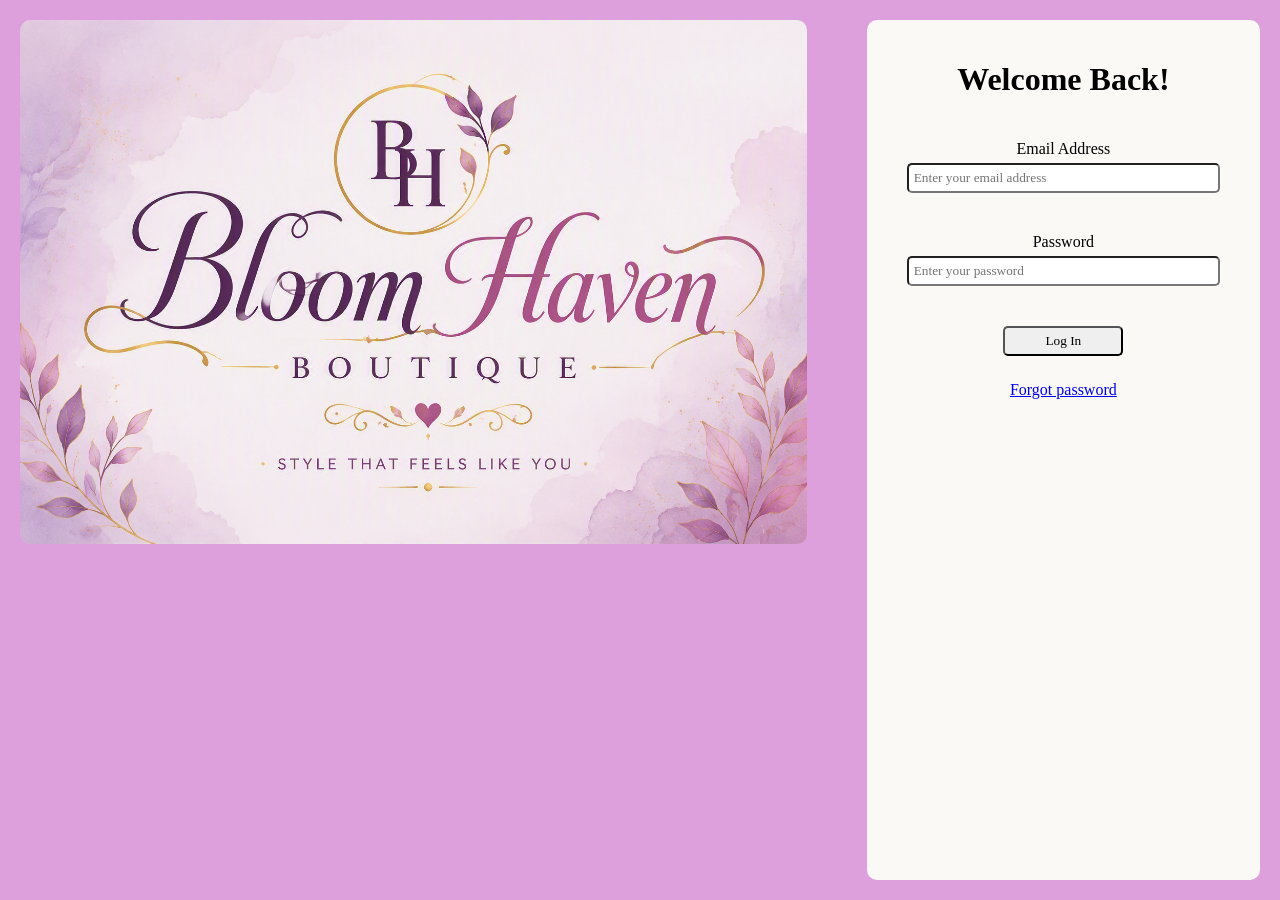
<file: index.html>
<!DOCTYPE html>
<html lang="en">

<head>
    <meta charset="UTF-8">
    <meta name="viewport" content="width=device-width, initial-scale=1.0">
    <title>Document</title>
    <link rel="stylesheet" href="style.css">
</head>

<body>
    <div class="container">
        <div class="imageContainer">
            <img src="Designer.png" alt="logo" width="600" class="img">
        </div>
        <div class="loginContainer">
            <form class="formContainer" novalidate>
                <h1>Welcome Back!</h1>
                <div class="labels">
                    <label for="email">Email Address</label>
                    <input id="email" class="textarea" type="email" placeholder="Enter your email address">
                    <span class = "error" id="emailError"></span>
                </div>

                <div class="labels">
                    
                    <label for="password">Password</label>
                    <input id="password" class="textarea" type="text" placeholder="Enter your password">
                    <span class = "error" id="pwdError"></span>
                </div>

                <div class="link">
                    <button type="submit" class="btn" id="login">Log In</button>
                    <a href="forgot password.html" class="btn url">Forgot password</a>
                </div>
            </form>

        </div>
    </div>
    <script>

        const form = document.querySelector(".formContainer");
        const email=document.getElementById('email');
        const password=document.getElementById('password');
        const emailError=document.getElementById('emailError');
        const passError=document.getElementById('pwdError');
        var emailRegex = /^[^\s@]+@[^\s@\.]+\.[^\s@]+$/;



        form.addEventListener('submit',(event)=>{
            event.preventDefault();

            emailError.textContent="";
            passError.textContent=""


            if (validate()) {
                window.location.href = "Home.html";
            }
           

            
        })
        function validate(){
            let isValid = true;
  
                if (email.value==="")
                {
                    console.log(email.value)
                    emailError.textContent="Email address cannot be empty";
                    isValid="false";
                }

                if(password.value==="")
                {
                    passError.textContent="Password cannot be empty";
                    isValid = false; 

                }

                if(password.value!=="" & password.value!="admin"){
                    passError.textContent="Invalid password";
                    isValid = false;
                }

                if(!emailRegex.test(email.value))
                {
                    emailError.textContent="Please enter a valid email"
                    isValid = false;
                }

                
                return isValid;
               

        }
    </script>
</body>

</html>
</file>
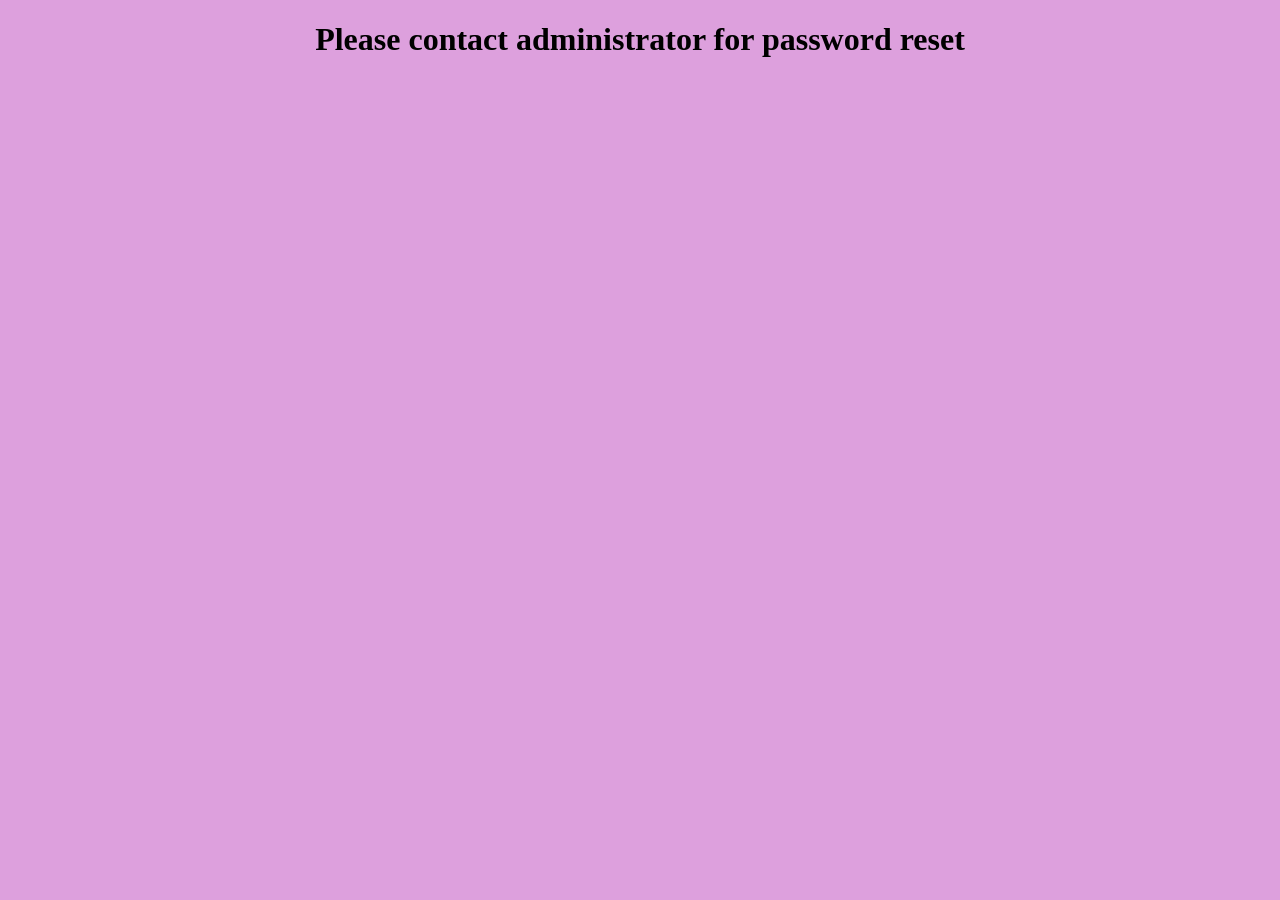
<file: forgot password.html>
<!DOCTYPE html>
<html lang="en">
<head>
    <meta charset="UTF-8">
    <meta name="viewport" content="width=device-width, initial-scale=1.0">
    <title>Forgot password</title>
    <link rel="stylesheet" href="style.css">
</head>
<body>
    <h1 style:"center">Please contact administrator for password reset</h1>
</body>
</html>
</file>
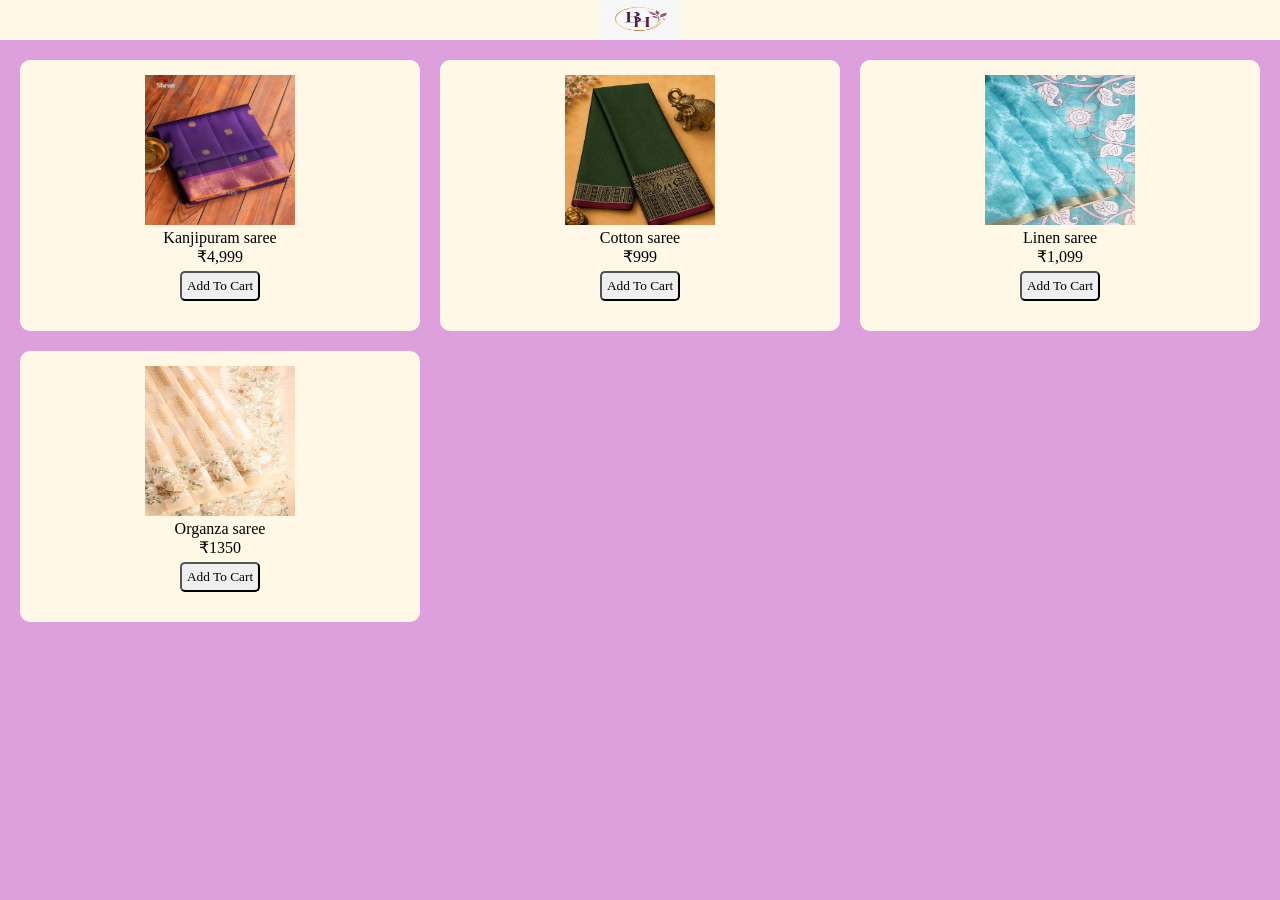
<file: Home.html>
<!DOCTYPE html>
<html lang="en">
<head>
    <meta charset="UTF-8">
    <meta name="viewport" content="width=device-width, initial-scale=1.0">
    <title>Bloom Haven Boutique</title>
    <link rel="stylesheet" href="style.css">
</head>
<body>
    <div class="nav">
        <img src="HomePageLogo.jpeg" class="logo" height:40px alt="homelogo" >
    </div>
    <div class="productContainer">
        <div class="product">
            <img src="kanjeevaram.png"  class="productImage">
            <div class="productName">Kanjipuram saree</div>
            <div class="price">₹4,999</div>
            <button class="btn">Add To Cart</button>
        </div>
         <div class="product">
            <img src="Cotton.png" class="productImage">
            <div class="productName">Cotton saree</div>
            <div class="price">₹999</div>
            <button class="btn">Add To Cart</button>
        </div>
         <div class="product">
            <img src="Linen.png"  class="productImage">
            <div class="productName">Linen saree</div>
            <div class="price">₹1,099</div>
            <button class="btn">Add To Cart</button>
        </div>
        <div class="product">
            <img src="organza.png"  class="productImage" >
            <div class="productName">Organza saree</div>
            <div class="price">₹1350</div>
            <button class="btn">Add To Cart</button>
        </div>
    </div>
</body>
</html>
</file>
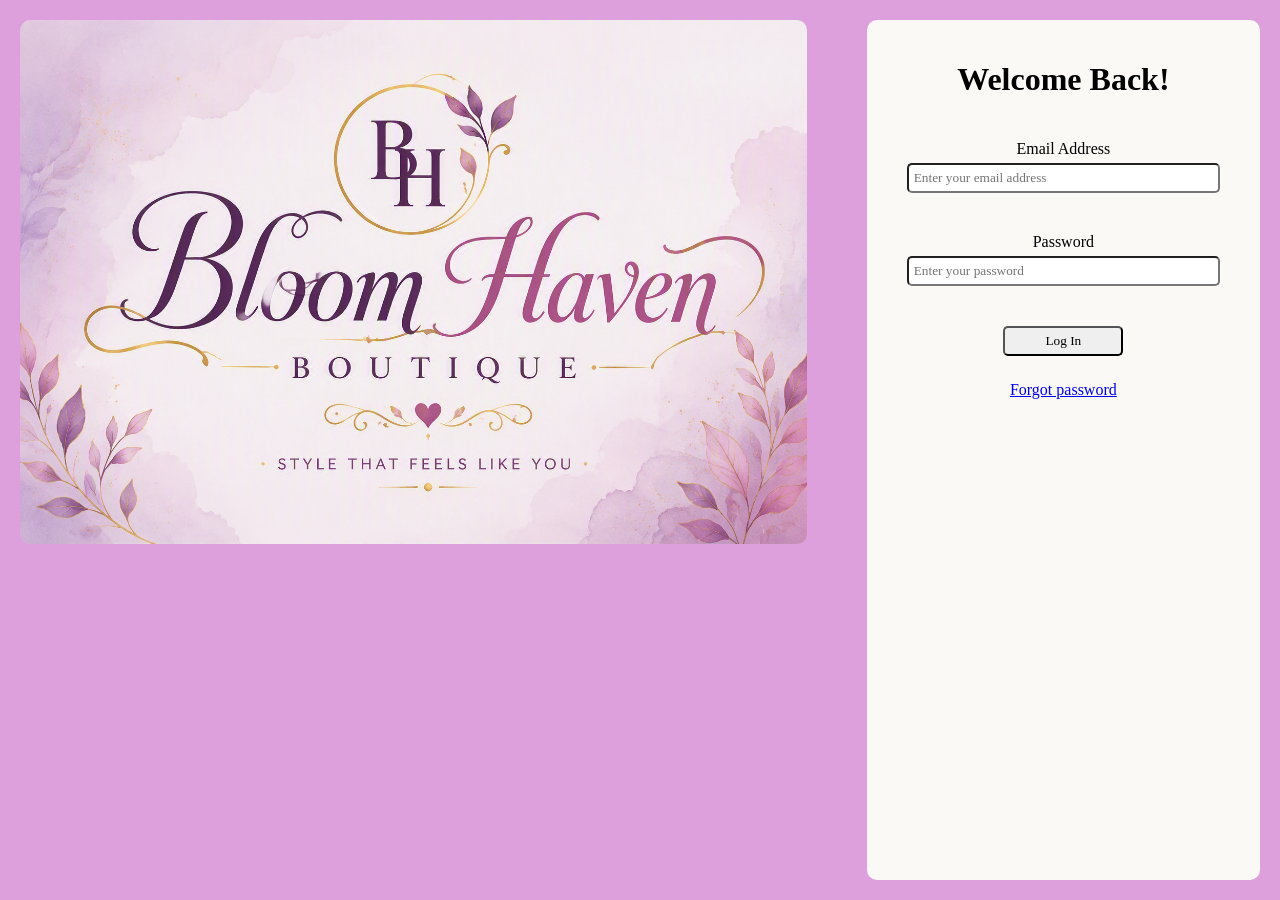
<file: login.html>
<!DOCTYPE html>
<html lang="en">

<head>
    <meta charset="UTF-8">
    <meta name="viewport" content="width=device-width, initial-scale=1.0">
    <title>Document</title>
    <link rel="stylesheet" href="style.css">
</head>

<body>
    <div class="container">
        <div class="imageContainer">
            <img src="Designer.png" alt="logo" width="600" class="img">
        </div>
        <div class="loginContainer">
            <form class="formContainer" novalidate>
                <h1>Welcome Back!</h1>
                <div class="labels">
                    <label for="email">Email Address</label>
                    <input id="email" class="textarea" type="email" placeholder="Enter your email address">
                    <span class = "error" id="emailError"></span>
                </div>

                <div class="labels">
                    
                    <label for="password">Password</label>
                    <input id="password" class="textarea" type="text" placeholder="Enter your password">
                    <span class = "error" id="pwdError"></span>
                </div>

                <div class="link">
                    <button type="submit" class="btn" id="login">Log In</button>
                    <a href="forgot password.html" class="btn url">Forgot password</a>
                </div>
            </form>

        </div>
    </div>
    <script>

        const form = document.querySelector(".formContainer");
        const email=document.getElementById('email');
        const password=document.getElementById('password');
        const emailError=document.getElementById('emailError');
        const passError=document.getElementById('pwdError');
        var emailRegex = /^[^\s@]+@[^\s@\.]+\.[^\s@]+$/;



        form.addEventListener('submit',(event)=>{
            event.preventDefault();

            emailError.textContent="";
            passError.textContent=""


            validate();

            
        })
        function validate(){
  
                if (email.value==="")
                {
                    console.log(email.value)
                    emailError.textContent="Email address cannot be empty"
                }

                if(password.value==="")
                {
                    passError.textContent="Password cannot be empty"
                }

                if(password.value!=="" & password.value!="admin"){
                    passError.textContent="Invalid password"
                }

                if(!emailRegex.test(email.value))
                {
                    emailError.textContent="Please enter a valid email"
                }

                

               

        }
    </script>
</body>

</html>
</file>
<file: style.css>
h1 {
    text-align: center;
}

body {
    margin: 0;
    background-color: plum;
    height: 100%;
    font-family: cursive;
}

.container {
    display: flex;
    justify-content: center;
    min-height: 100vh;
}

.img {
    border-radius: 10px;
     /* min-height:100vh;  */
    width: 100%;
}

.imageContainer {

    border-radius: 10px;
    margin: 20px;

    /*flex-grow: 3;*/
    flex: 2;
    margin-right: 40px;
}

.loginContainer {

    margin: 20px;
    flex: 1;
     /* min-height: 100vh;  */
    width: 100%;
    color: black;
    background-color: #FAF9F6;
    border-radius: 10px;
    /*flex-grow: 1;*/

}

.formContainer {
    padding: 20px;
    text-align: center;

}

.labels {

    padding: 20px;
    display: flex;
    flex-direction: column;

}

.textarea,
.btn {
    padding: 5px;
    border-radius: 5px;
    font-family: cursive;
    margin-top: 5px;

}

.link {

    display: flex;
    flex-direction: column;
    align-items: center;
    
    justify-content: center;
    cursor: pointer;

}

.btn {
  
    margin-bottom: 15px;
    cursor: pointer;


}
.url:hover{
    text-decoration: underline;
    color:purple;
}

.btn:hover{
    background-color: plum;
    color: white;
}

#login{
     min-width: 120px;
     margin-top:20px;
     
    
}

.error{
    color: red
}

.nav{
    background-color:  #FFF8E7;
    height: 40px;
    
    display:flex;
    justify-content: center;

}

.logo{
    width:80px;
}

.productContainer{
    margin:20px;
    display: grid;
    grid-template-columns: repeat(3,1fr);
    gap:20px;
}

.product{

background:#FFF8E7;
border-radius:10px;
padding:15px;
text-align:center;
/* box-shadow:0 2px 10px rgba(0,0,0,0.15); */

}

.productImage{
    height: 150px;
    width: 150px;
}
</file>
